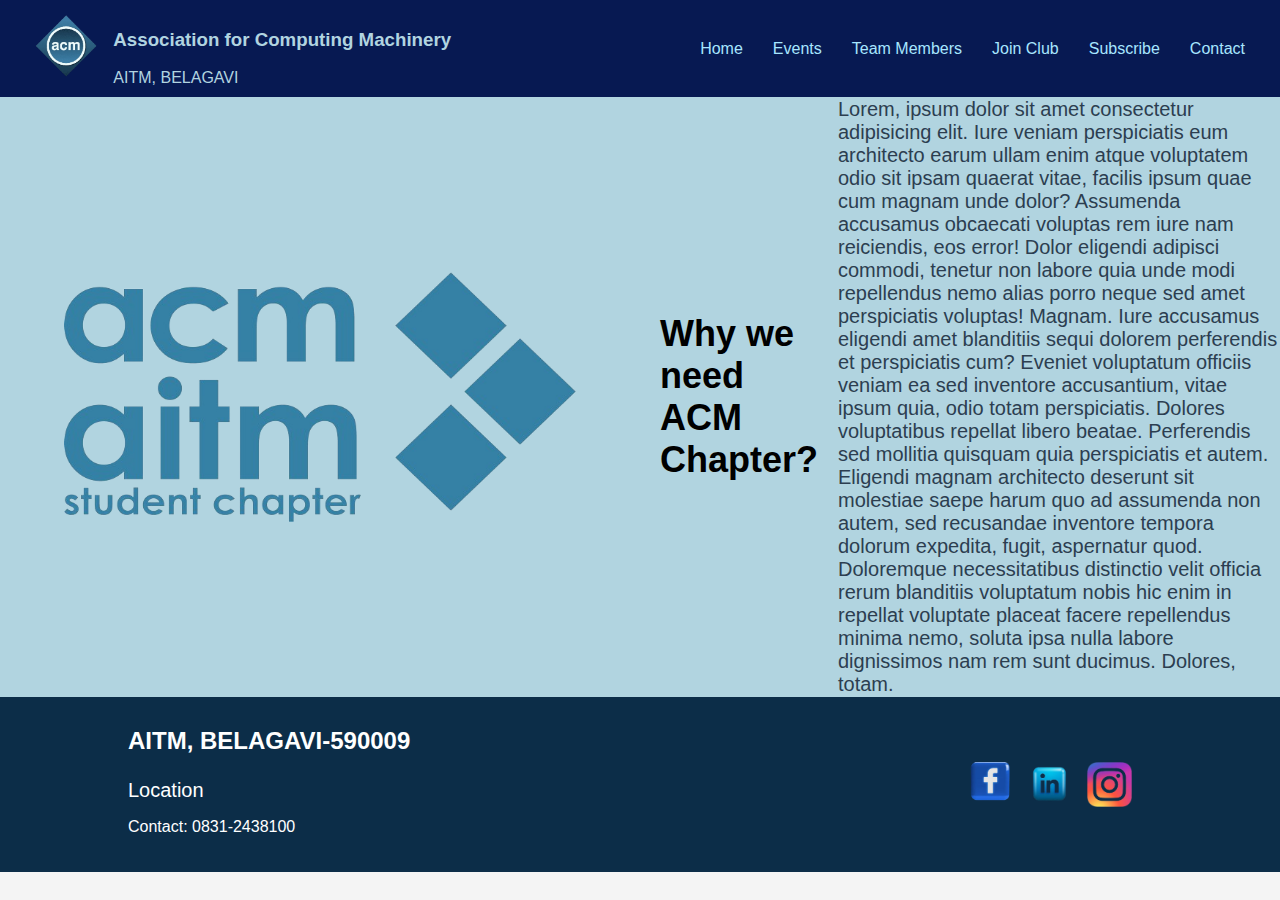
<file: index.html>
<!DOCTYPE html>
<html lang="en">
<head>
    <meta charset="UTF-8">
    <meta name="viewport" content="width=device-width, initial-scale=1.0">
    <title>AITM ACM Student Chapter</title>
    <link rel="stylesheet" href="style.css">
    <link rel="stylesheet" href="https://cdnjs.cloudflare.com/ajax/libs/font-awesome/6.5.2/css/all.min.css" integrity="sha512-SnH5WK+bZxgPHs44uWIX+LLJAJ9/2PkPKZ5QiAj6Ta86w+fsb2TkcmfRyVX3pBnMFcV7oQPJkl9QevSCWr3W6A==" crossorigin="anonymous" referrerpolicy="no-referrer" />
    
</head>
<body>
    <header>
    <nav class="navbar">
        <div class="navbar-logo">
            <a href="https://www.acm.org/"><img src="logo.png"></a>
            <div class="collegename"><h3>Association for Computing Machinery</h3>
            <p>AITM, BELAGAVI</p>
            </div>
        </div>
        <ul class="navbar-menu">
            <li><a href="index.html">Home</a></li>
            <li><a href="event.html">Events</a></li>
            <li><a href="team.html">Team Members</a></li>
            <li><a href="https://www.acm.org/">Join Club</a></li>
            <li><a href="subscribe.html"><i class="fa-solid fa-user"></i>Subscribe</a></li>
            <li><a href="contact.html">Contact<i class="fa-solid fa-phone-volume"></i></a></li>
           
        </ul>
    </nav>
    </header>  
    <main>
        <div class="index-container">
            <div class="left-side">
                <img src="12.png" alt="Side Image" class="side-image">
            </div>
            <div class="right-side">
                <h1 class="animated-heading">Why we need ACM Chapter?</h1>
                <p class="animated-content">Lorem, ipsum dolor sit amet consectetur adipisicing elit. Iure veniam perspiciatis eum architecto earum ullam enim atque voluptatem odio sit ipsam quaerat vitae, facilis ipsum quae cum magnam unde dolor?
                Assumenda accusamus obcaecati voluptas rem iure nam reiciendis, eos error! Dolor eligendi adipisci commodi, tenetur non labore quia unde modi repellendus nemo alias porro neque sed amet perspiciatis voluptas! Magnam.
                Iure accusamus eligendi amet blanditiis sequi dolorem perferendis et perspiciatis cum? Eveniet voluptatum officiis veniam ea sed inventore accusantium, vitae ipsum quia, odio totam perspiciatis. Dolores voluptatibus repellat libero beatae.
                Perferendis sed mollitia quisquam quia perspiciatis et autem. Eligendi magnam architecto deserunt sit molestiae saepe harum quo ad assumenda non autem, sed recusandae inventore tempora dolorum expedita, fugit, aspernatur quod.
                Doloremque necessitatibus distinctio velit officia rerum blanditiis voluptatum nobis hic enim in repellat voluptate placeat facere repellendus minima nemo, soluta ipsa nulla labore dignissimos nam rem sunt ducimus. Dolores, totam.</p>
            </div>
        </div>
    </main>
    <footer class="footer">
        <div class="footer-content">
            <div class="footer-left">
                <h3>AITM, BELAGAVI-590009</h3>
                <a href="https://www.google.com/maps/place/RFWF%2BPH7+Angadi+Institute+of+Technology+and+Management,+Savagaon+Road,+Belagavi,+Savgaon,+Karnataka+591108/data=!4m2!3m1!1s0x3bbf653f86391c41:0x6f90eeb682e03767?utm_source=mstt_1&entry=gps&coh=192189&g_ep=CAESCjExLjEyNC4xMDIYACCs3wEqSCw5NDIxMjQ5Niw5NDIwNzUwNiw5NDIwODUwNiw5NDIxNzUyMyw5NDIxODY1Myw0NzA4NzExOCw0NzA4NDM5Myw5NDIxMzIwMEICSU4%3D"><i class="fa-solid fa-location-dot"></i>Location</a>
                <p>Contact: 0831-2438100</p>
            </div>
            <div class="footer-right">
                <a href="https://www.facebook.com/aitmbgm" target="_blank" class="social-link">
                    <img src="file.png" alt="Facebook" class="social-icon" width="50px">
                </a>
                <a href="https://www.linkedin.com/in/angadi-institute-of-technology-and-management-belagavi-488231275?utm_source=share&utm_campaign=share_via&utm_content=profile&utm_medium=android_app" target="_blank" class="social-link">
                    <img src="linkedin.png" alt="LinkedIn" class="social-icon">
                </a>
                <a href="https://www.instagram.com/acmaitm?igsh=ZzBydmp0dXZzcXdo" target="_blank" class="social-link">
                    <img src="insta.png" alt="Instagram" class="social-icon">
                </a>
            </div>
        </div>
    </footer>
</body>
</html>
</file>
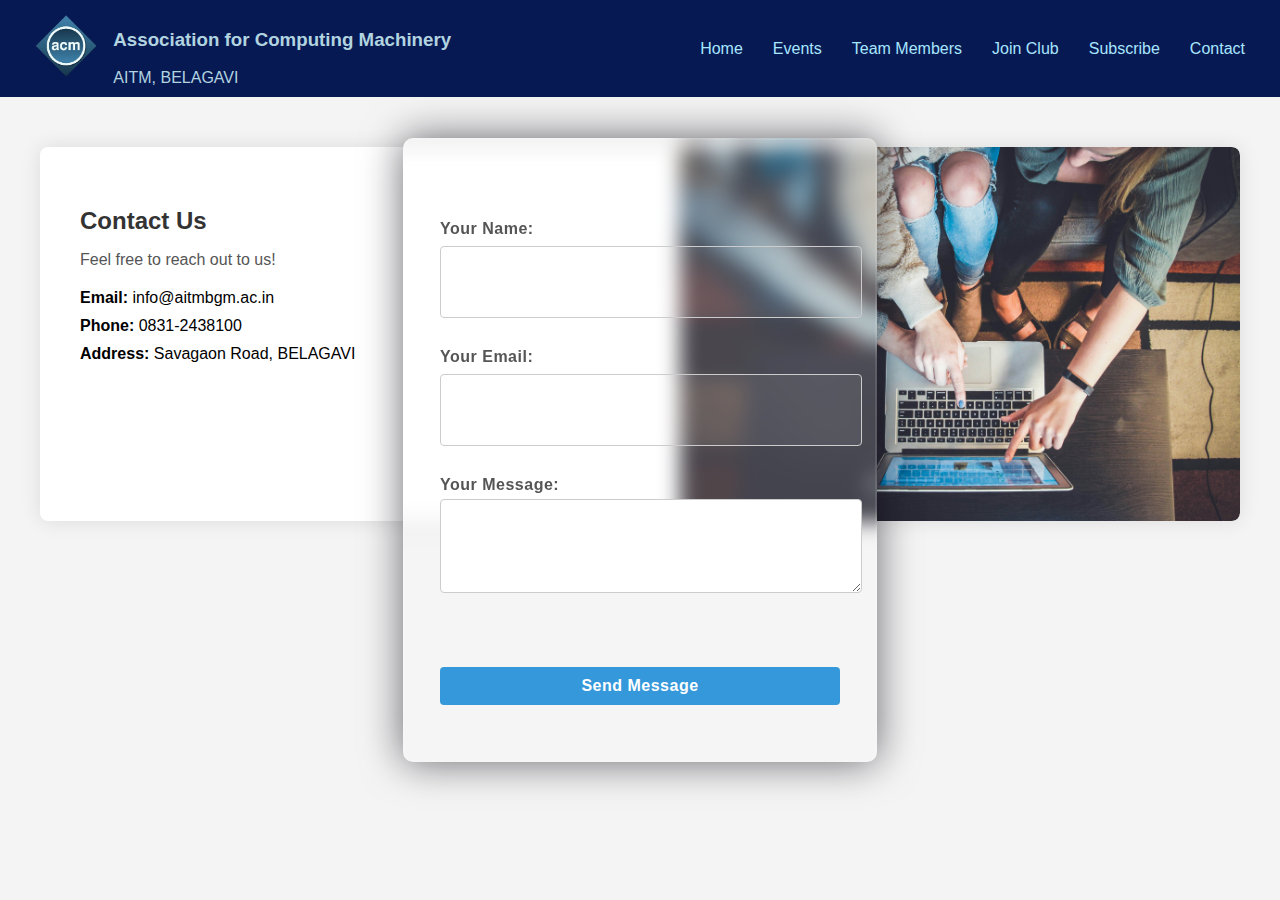
<file: contact.html>
<!DOCTYPE html>
<html lang="en">
<head>
    <meta charset="UTF-8">
    <meta name="viewport" content="width=device-width, initial-scale=1.0">
    <title>Contact Us</title>
    <link rel="stylesheet" href="style.css">
    <link rel="stylesheet" href="https://cdnjs.cloudflare.com/ajax/libs/font-awesome/6.5.2/css/all.min.css" integrity="sha512-SnH5WK+bZxgPHs44uWIX+LLJAJ9/2PkPKZ5QiAj6Ta86w+fsb2TkcmfRyVX3pBnMFcV7oQPJkl9QevSCWr3W6A==" crossorigin="anonymous" referrerpolicy="no-referrer" />
</head>
<body>
    <header>
        <nav class="navbar">
            <div class="navbar-logo">
                <a href="https://www.acm.org/"><img src="logo.png"></a>
                <div class="collegename"><h3>Association for Computing Machinery</h3>
                <p>AITM, BELAGAVI</p>
                </div>
            </div>
            <ul class="navbar-menu">
                <li><a href="index.html">Home</a></li>
                <li><a href="event.html">Events</a></li>
                <li><a href="team.html">Team Members</a></li>
                <li><a href="https://www.acm.org/">Join Club</a></li>
                <li><a href="subscribe.html"><i class="fa-solid fa-user"></i>  Subscribe</a></li>
                <li><a href="contact.html">Contact<i class="fa-solid fa-phone-volume"></i></a></li>
               
            </ul>
        </nav>
        </header>  
    <div class="contact-section">
        <div class="contact-content">
            <div class="contact-info">
                <h2>Contact Us</h2>
                <p>Feel free to reach out to us!</p>
                <ul>
                    <li><strong>Email:</strong> info@aitmbgm.ac.in</li>
                    <li><strong>Phone:</strong> 0831-2438100</li>
                    <li><strong>Address:</strong> Savagaon Road, BELAGAVI</li>
                </ul>
            </div>
            <div class="contact-form">
                <form id="contactForm">
                    <div class="form-group">
                        <label for="name">Your Name:</label>
                        <input type="text" id="name" name="name" required>
                    </div>
                    <div class="form-group">
                        <label for="email">Your Email:</label>
                        <input type="email" id="email" name="email" required>
                    </div>
                    <div class="form-group">
                        <label for="message">Your Message:</label>
                        <textarea id="message" name="message" rows="4" required></textarea>
                    </div>
                    <button type="submit">Send Message</button>
                </form>
            </div>
        </div>
        <div class="contact-image">
            <img src="group1.jpg" alt="Contact Image">
        </div>
    </div>
    <script src="script.js"></script>
</body>
</html>
</file>
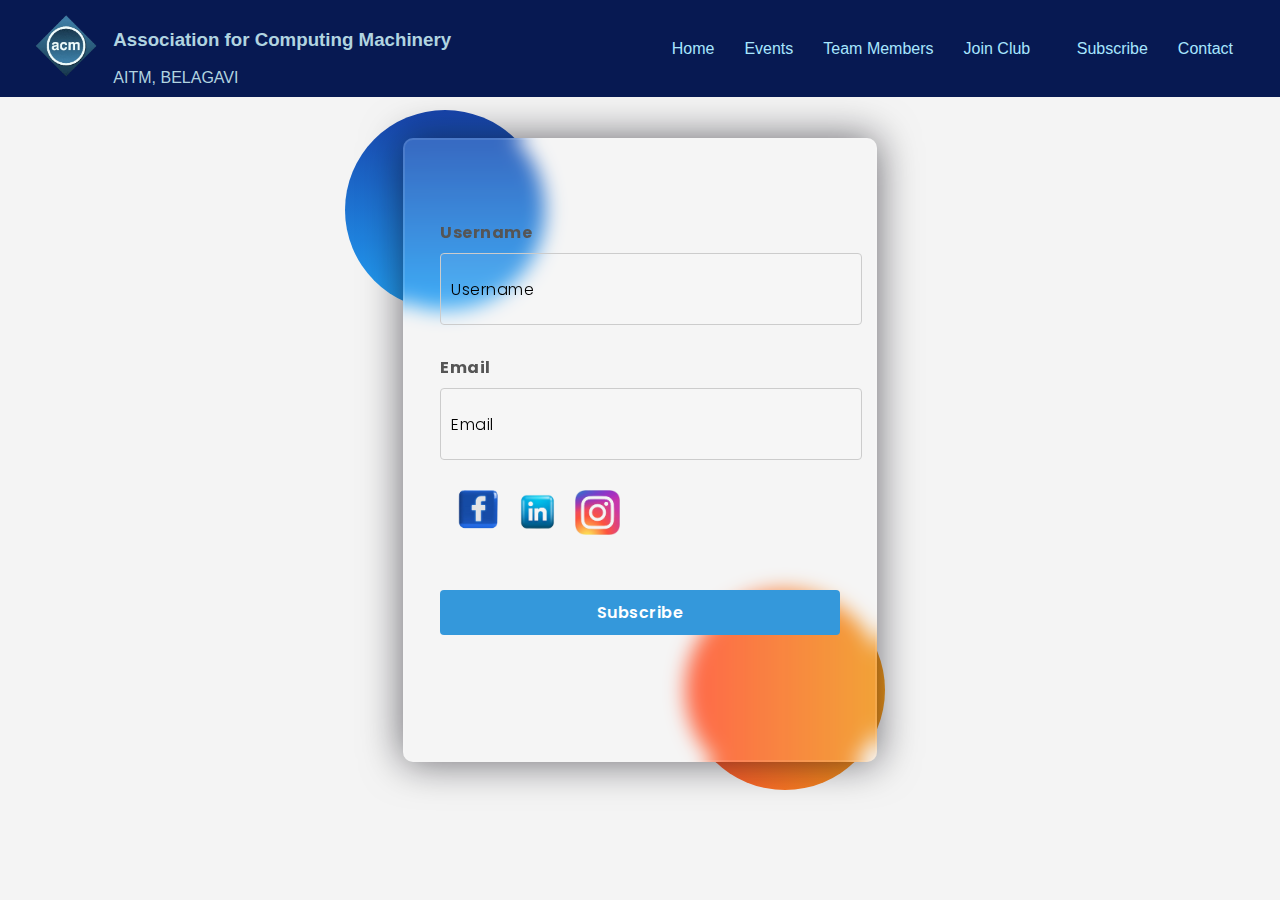
<file: subscribe.html>
<!DOCTYPE html>
<html lang="en">
<head>
    <meta charset="UTF-8">
    <title>Glassmorphism Login and Signup Form</title>
    <link rel="preconnect" href="https://fonts.gstatic.com">
    <link rel="stylesheet" href="https://cdnjs.cloudflare.com/ajax/libs/font-awesome/5.15.4/css/all.min.css">
    <link href="https://fonts.googleapis.com/css2?family=Poppins:wght@300;500;600&display=swap" rel="stylesheet">
    <link rel="stylesheet" href="style.css">
    <link rel="stylesheet" href="https://cdnjs.cloudflare.com/ajax/libs/font-awesome/6.5.2/css/all.min.css" integrity="sha512-SnH5WK+bZxgPHs44uWIX+LLJAJ9/2PkPKZ5QiAj6Ta86w+fsb2TkcmfRyVX3pBnMFcV7oQPJkl9QevSCWr3W6A==" crossorigin="anonymous" referrerpolicy="no-referrer" />
</head>
<body>
    <header>
        <nav class="navbar">
            <div class="navbar-logo">
                <a href="https://www.acm.org/"><img src="logo.png"></a>
                <div class="collegename"><h3>Association for Computing Machinery</h3>
                <p>AITM, BELAGAVI</p>
                </div>
            </div>
            <ul class="navbar-menu">
                <li><a href="index.html">Home</a></li>
                <li><a href="event.html">Events</a></li>
                <li><a href="team.html">Team Members</a></li>
                <li><a href="https://www.acm.org/">Join Club</a></li>
                <li><a href="subscribe.html"><i class="fa-solid fa-user"></i>  Subscribe</a></li>
                <li><a href="contact.html">Contact<i class="fa-solid fa-phone-volume"></i></a></li>
               
            </ul>
        </nav>
        </header>  
    <div class="background">
        <div class="shape"></div>
        <div class="shape"></div>
    </div>
    <div class="locontainer">
        <div class="form-container" id="formContainer">
            
            <div class="form-box signup-box" id="signupBox">
                <form id="signupForm">
                    <label for="signupUsername">Username</label>
                    <input type="text" placeholder="Username" id="signupUsername" required>

                    <label for="signupEmail">Email</label>
                    <input type="email" placeholder="Email" id="signupEmail" required>

                    <label for="signupPassword"> <div class="footer-right">
                        <a href="https://www.facebook.com/aitmbgm" target="_blank" class="social-link">
                            <img src="file.png" alt="Facebook" class="social-icon" width="50px">
                        </a>
                        <a href="https://www.linkedin.com/in/angadi-institute-of-technology-and-management-belagavi-488231275?utm_source=share&utm_campaign=share_via&utm_content=profile&utm_medium=android_app" target="_blank" class="social-link">
                            <img src="linkedin.png" alt="LinkedIn" class="social-icon">
                        </a>
                        <a href="https://www.instagram.com/acmaitm?igsh=ZzBydmp0dXZzcXdo" target="_blank" class="social-link">
                            <img src="insta.png" alt="Instagram" class="social-icon">
                        </a>
                    </div></label>
                    <!-- <input type="password" placeholder="Password" id="signupPassword" required> -->

                    <button type="submit">Subscribe</button>
                </form>
            </div>
        </div>
    </div>
    <script src="scripts.js"></script>
</body>
</html>
</file>
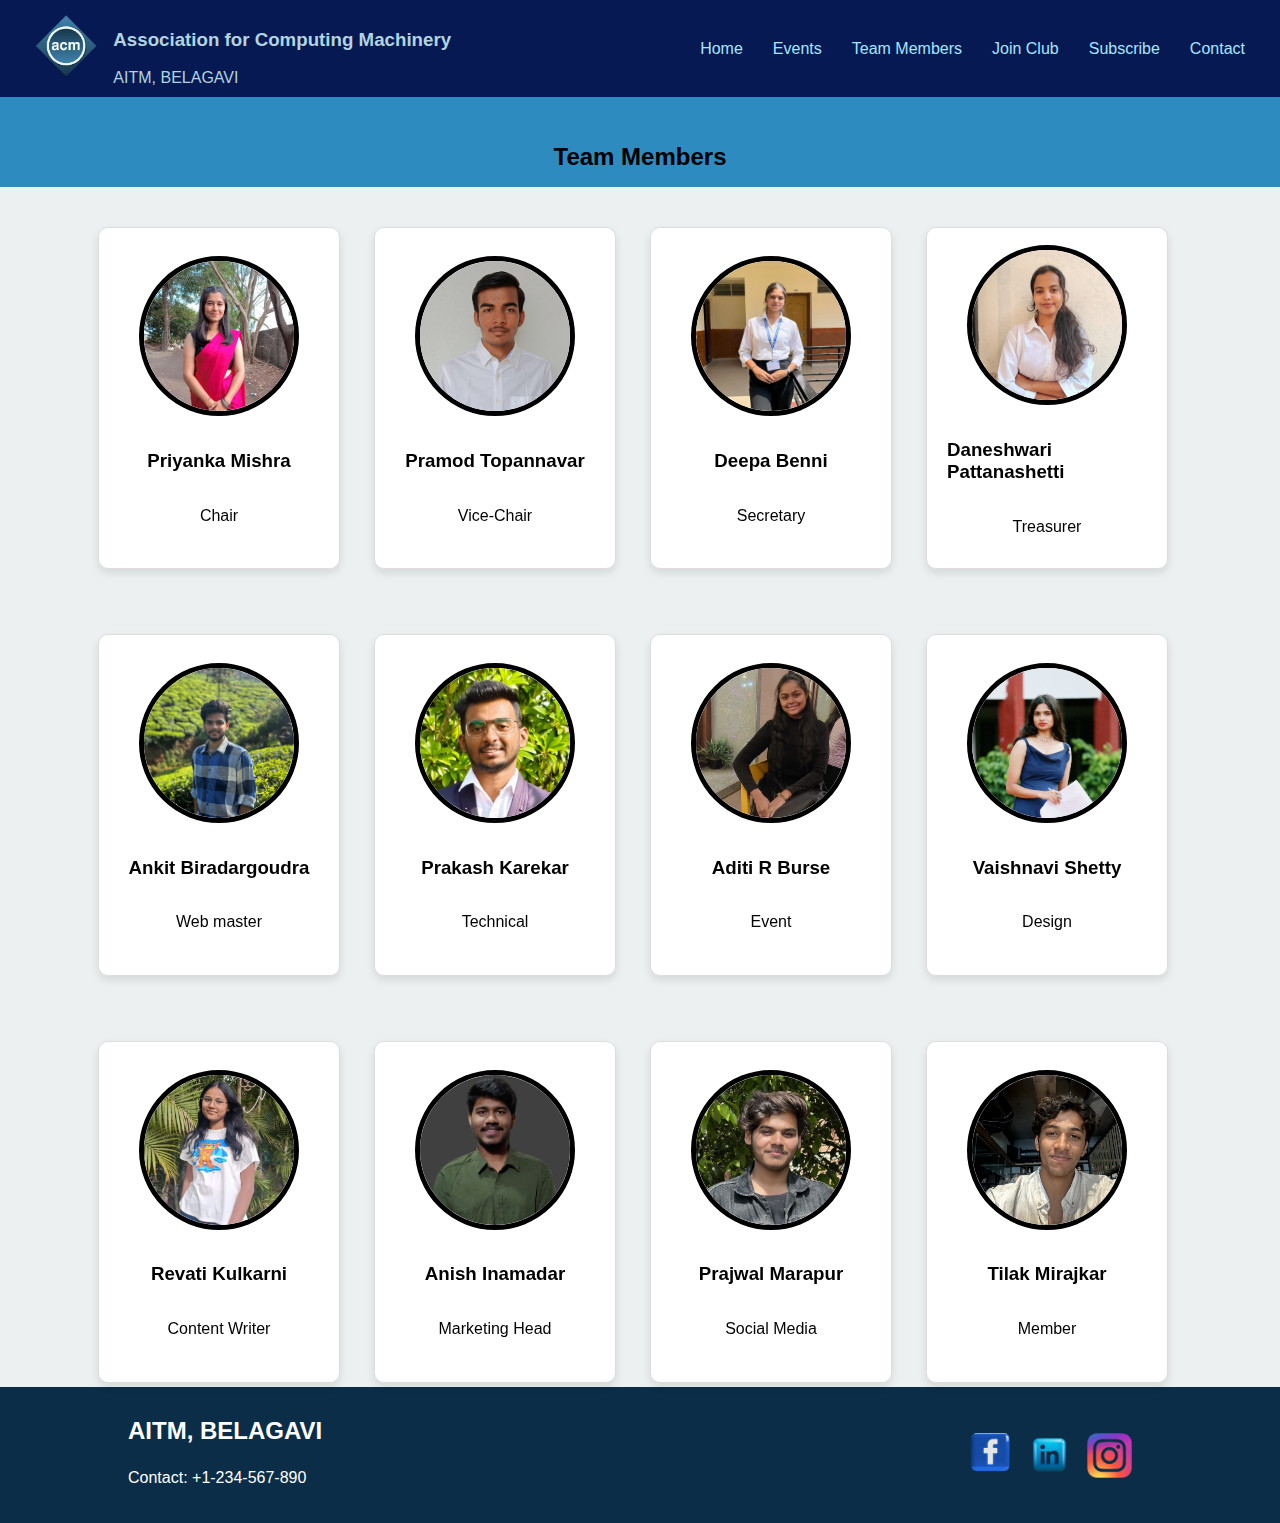
<file: team.html>
<!DOCTYPE html>
<html lang="en">
<head>
  <meta charset="UTF-8">
  <meta name="viewport" content="width=device-width, initial-scale=1.0">
  <link rel="stylesheet" href="style.css">
  <link rel="page" href="index.html">
  <link rel="stylesheet" href="https://cdnjs.cloudflare.com/ajax/libs/font-awesome/6.5.2/css/all.min.css" integrity="sha512-SnH5WK+bZxgPHs44uWIX+LLJAJ9/2PkPKZ5QiAj6Ta86w+fsb2TkcmfRyVX3pBnMFcV7oQPJkl9QevSCWr3W6A==" crossorigin="anonymous" referrerpolicy="no-referrer" />
  <title>Team Member</title>
</head>
<body>
  <header>
    <nav class="navbar">
        <div class="navbar-logo">
            <a href="https://www.acm.org/"><img src="logo.png"></a>
            <div class="collegename"><h3>Association for Computing Machinery</h3>
            <p>AITM, BELAGAVI</p>
            </div>
        </div>
        <ul class="navbar-menu">
            <li><a href="index.html">Home</a></li>
            <li><a href="event.html">Events</a></li>
            <li><a href="team.html">Team Members</a></li>
            <li><a href="https://www.acm.org/">Join Club</a></li>
            <li><a href="subscribe.html"><i class="fa-solid fa-user"></i>  Subscribe</a></li>
            <li><a href="contact.html">Contact<i class="fa-solid fa-phone-volume"></i></a></li>
           
        </ul>
    </nav>
    </header>  
  <div class="hero-sec">
    <h2>
      Team Members
    </h2>
  </div>
    <div class="team-container">
      <div class="card">
        <div class="card-content">
          <div class="card-front">
            <img src="priyanka .jpg" alt="Team Member 1">
            <h3>Priyanka Mishra</h3>
            <p>Chair</p>
          </div>
          <div class="card-back">
            <h3>Priyanka Mishra</h3>
            <p>John is an experienced project manager with a passion for technology and innovation.</p>
          </div>
        </div>
      </div>
      <div class="card">
        <div class="card-content">
          <div class="card-front">
            <img src="pramod.jpg" alt="Team Member 2">
            <h3>Pramod Topannavar</h3>
            <p>Vice-Chair</p>
          </div>
          <div class="card-back">
            <h3>Pramod Topannavar</h3>
            <p>Jane is a skilled developer who specializes in front-end technologies and UX design.</p>
          </div>
        </div>
      </div>
      <div class="card">
        <div class="card-content">
          <div class="card-front">
            <img src="Deepa.jpg" alt="Team Member 2">
            <h3>Deepa Benni</h3>
            <p>Secretary</p>
          </div>
          <div class="card-back">
            <h3>Deepa Benni</h3>
            <p>Jane is a skilled developer who specializes in front-end technologies and UX design.</p>
          </div>
        </div>
      </div>
      <div class="card">
        <div class="card-content">
          <div class="card-front">
            <img src="Daneshwari.jpg" alt="Team Member 2">
            <h3>Daneshwari Pattanashetti</h3>
            <p>Treasurer</p>
          </div>
          <div class="card-back">
            <h3>Daneshwari Pattanashetti</h3>
            <p>Jane is a skilled developer who specializes in front-end technologies and UX design.</p>
          </div>
        </div>
      </div>
      <div class="card">
        <div class="card-content">
          <div class="card-front">
            <img src="ankit.jpg" alt="Team Member 2">
            <h3>Ankit Biradargoudra</h3>
            <p>Web master</p>
          </div>
          <div class="card-back">
            <h3>Ankit Biradargoudra</h3>
            <p>Jane is a skilled developer who specializes in front-end technologies and UX design.</p>
          </div>
        </div>
      </div>
      <div class="card">
        <div class="card-content">
          <div class="card-front">
            <img src="prakash_k.jpg" alt="Team Member 2">
            <h3>Prakash Karekar</h3>
            <p>Technical</p>
          </div>
          <div class="card-back">
            <h3>Prakash Karekar</h3>
            <p>Jane is a skilled developer who specializes in front-end technologies and UX design.</p>
          </div>
        </div>
      </div>
      <div class="card">
        <div class="card-content">
          <div class="card-front">
            <img src="aditi.jpg" alt="Team Member 2">
            <h3>Aditi R Burse</h3>
            <p>Event</p>
          </div>
          <div class="card-back">
            <h3>Aditi R Burse</h3>
            <p>Jane is a skilled developer who specializes in front-end technologies and UX design.</p>
          </div>
        </div>
      </div>
      <div class="card">
        <div class="card-content">
          <div class="card-front">
            <img src="vaishnavi.jpg" alt="Team Member 2">
            <h3>Vaishnavi Shetty</h3>
            <p>Design</p>
          </div>
          <div class="card-back">
            <h3>Vaishnavi Shetty</h3>
            <p>Jane is a skilled developer who specializes in front-end technologies and UX design</p>
          </div>
        </div>
      </div>
      <div class="card">
        <div class="card-content">
          <div class="card-front">
            <img src="revati.jpg" alt="Team Member 2">
            <h3>Revati Kulkarni</h3>
            <p>Content Writer</p>
          </div>
          <div class="card-back">
            <h3>Revati Kulkarni</h3>
            <p>Jane is a skilled developer who specializes in front-end technologies and UX design</p>
          </div>
        </div>
      </div>
      <div class="card">
        <div class="card-content">
          <div class="card-front">
            <img src="anish.jpg" alt="Team Member 2">
            <h3>Anish Inamadar</h3>
            <p>Marketing Head</p>
          </div>
          <div class="card-back">
            <h3>Anish Inamadar</h3>
            <p>Jane is a skilled developer who specializes in front-end technologies and UX design</p>
          </div>
        </div>
      </div>
      <div class="card">
        <div class="card-content">
          <div class="card-front">
            <img src="prajwal.jpg" alt="Team Member 2">
            <h3>Prajwal Marapur</h3>
            <p>Social Media</p>
          </div>
          <div class="card-back">
            <h3>Prajwal Marapur</h3>
            <p>Jane is a skilled developer who specializes in front-end technologies and UX design</p>
          </div>
        </div>
      </div>
      <div class="card">
        <div class="card-content">
          <div class="card-front">
            <img src="tilak.jpg" alt="Team Member 2">
            <h3>Tilak Mirajkar</h3>
            <p>Member</p>
          </div>
          <div class="card-back">
            <h3>Tilak Mirajkar</h3>
            <p>Jane is a skilled developer who specializes in front-end technologies and UX design</p>
          </div>
        </div>
      </div>
    </div>
    <footer class="footer">
      <div class="footer-content">
          <div class="footer-left">
              <h3>AITM, BELAGAVI</h3>
              <p>Contact: +1-234-567-890</p>
          </div>
          <div class="footer-right">
              <a href="https://www.facebook.com/aitmbgm" target="_blank" class="social-link">
                  <img src="file.png" alt="Facebook" class="social-icon" width="50px">
              </a>
              <a href="https://www.linkedin.com/in/angadi-institute-of-technology-and-management-belagavi-488231275?utm_source=share&utm_campaign=share_via&utm_content=profile&utm_medium=android_app" target="_blank" class="social-link">
                  <img src="linkedin.png" alt="LinkedIn" class="social-icon">
              </a>
              <a href="https://www.instagram.com/acmaitm?igsh=ZzBydmp0dXZzcXdo" target="_blank" class="social-link">
                  <img src="insta.png" alt="Instagram" class="social-icon">
              </a>
          </div>
      </div>
  </footer>
 
</body>
</html>
</file>
<file: style.css>
body {
    margin: 0;
    font-family: Arial, Helvetica, sans-serif;
    background-color: #f4f4f4;
}
 /* navbar css code start */
.navbar {
    display: flex;
    justify-content: space-between;
    align-items: center;
    background-color:  #071952;
    padding: 10px 20px;
    position: relative;
    z-index: 1000;
    animation: slideDown 0.6s ease-in-out;
}

.navbar-logo  {
    display: flex;
    align-items: center;
    color: #B1D4E0;
    text-decoration: none;
}
.collegename{
    padding: 0;
    display: block;
    margin: 0;
}
.navbar-logo img {
    height: 65px;
    animation: pulse 2s infinite;
}
.navbar-logo P{
    font-size: 16PX ;
    display: block;
    margin: 0;
    padding: 0;
    align-items: center;
}

.navbar-menu {
    list-style: none;
    display: flex;
    margin: 0;
    padding: 0;
}

.navbar-menu li {
    margin: 0 15px;
}

.navbar-menu a {
    color: #A7E6FF;
    text-decoration: none;
    font-size: 16px;
    position: relative;
    padding: 5px 0;
    transition: color 0.3s ease-in-out;
}

.navbar-menu a::after {
    content: '';
    display: block;
    width: 0;
    height: 2px;
    background: #ff6347;
    transition: width 0.3s ease-in-out;
    position: absolute;
    bottom: 0;
    left: 0;
}

.navbar-menu a:hover::after {
    width: 100%;
}

.navbar-menu a:hover {
    color: #ff6347;
}


@keyframes slideDown {
    0% {
        transform: translateY(-100%);
        opacity: 0;
    }
    100% {
        transform: translateY(0);
        opacity: 1;
    }
}

@keyframes pulse {
    0% {
        transform: scale(1);
    }
    50% {
        transform: scale(1.1);
    }
    100% {
        transform: scale(1);
    }
}

@media (max-width: 768px) {
    .navbar {
        flex-direction: column;
        padding: 10px;
    }

    .navbar-logo {
        margin-bottom: 10px;
    }

    .navbar-menu {
        flex-direction: column;
     width: 100%;
    }

    .navbar-menu li {
        margin: 10px 0;
        flex-direction: row;

    }
}
/* Navbar css ends here */
/* home page css start */


.index-container{
    display: flex;
    width: 100%;
    height: 600px;
    background-color:#B1D4E0;
    box-shadow: 0 0 20px rgba(0, 0, 0, 0.1);
}

.left-side, .right-side {
    width: 50%;
    display: flex;
    justify-content: center;
    align-items: center;
    overflow: hidden;
}
.right-side{
    display: flex;
}

.side-image {
    width: 80%;
    height: 250px;
    animation: slideInLeft 3s ease-in-out ; 
}
.animated-heading {
    font-size: 36px;
    margin:20px;
    animation: slideInRight 4s ease-in-out;   
}
.animated-content {
    font-size: 20px;
    color:#2c3e50;
    animation: fadeIn 1.5s ease-in-out;
}
@keyframes slideInLeft {
    from {
        transform: translateX(-100%);
        opacity: 0;
    }
    to {
        transform: translateX(0);
        opacity: 2;
    }
}

@keyframes slideInRight {
    from {
        transform: translateX(100%);
        opacity: 0;
    }
    to {
        transform: translateX(0);
        opacity: 0.5;
    }
}

@keyframes fadeIn {
    from {
        opacity: 0;
    }
    to {
        opacity: 1;
    }
}
/* end of home page */
/* footer css start */
.footer {
    background-color: #0C2D48;
    color: #fff;
    padding: 20px 0;
    display: flex;
    justify-content: center;
    align-items: center;
    padding-top: 20px;
}

.footer-content {
    display: flex;
    justify-content: space-between;
    align-items: center;
    width: 80%;
}

.footer-left h3 {
    margin-top: 10px;
    font-size: 24px;
}
.footer-left a{
    margin-top: 10px;
    font-size: 20px;
    color: white;
    text-decoration: none;
}

.footer-left p {
    margin-top: 5px 0 0;
    font-size: 16px;
}

.footer-right {
    display: flex;
    align-items: center;
    margin-right: 20px;
}

.social-link {
    margin-left: 15px;
   
}

.social-icon {
    width: 45px;
    height: 45px;
    transition: transform 0.3s ease-in-out;
     display: flex;
    justify-content: center;
    align-items: center;
}

.social-link:hover .social-icon {
    transform: scale(1.3);
}
/* footer css end */
/* css for the event.html */
.evncontainer {
    width: 100%;
    height: auto;
    margin: 0; 
    padding: 0;
    background-color: #B1D4E0;
}
.events-title {
    display: flex;
    position: center;
    justify-content: center;
    text-align: center;
    font-size: 2em;
    margin-bottom: 20px;
    color: #071952;
}
.timeline {
    position: relative;
    margin:0 ;
    padding: 0;
    list-style: none;
    justify-content: center;
}
.timeline:before {
    content: '';
    position: absolute;
    left: 50%;
    top: 0;
    bottom: 0;
    width: 2px;
    background: #0C2D48;
    transform: translateX(-50%);
}
.timeline-item {
    position: relative;
    margin: 20px 0;
    width: 50%;
    padding: 20px;
    box-sizing: border-box;
}
.timeline-item:nth-child(odd) {
    left: 0;
}
.timeline-item:nth-child(even) {
    left: 50%;
}
.timeline-item-content {
    background: #333;
    padding: 20px;
    border-radius: 6px;
    position: relative;
}
.timeline-item-content:before {
    content: '';
    position: absolute;
    top: 20px;
    width: 20px;
    height: 20px;
    background: #61dafb;
    border-radius: 50%;
    box-shadow: 0 0 0 4px #121212;
    left: -30px;
    transform: translateX(-50%);
}
.timeline-item:nth-child(even) .timeline-item-content:before {
    left: auto;
    right: -30px;
}
.timeline-item-title {
    font-size: 1.5em;
    margin-bottom: 10px;
}
.timeline-item-date {
    font-size: 0.9em;
    color: #bbb;
    margin-bottom: 10px;
}
.timeline-item-description {
    margin-bottom: 10px;
}
.timeline-item img {
    max-width: 100%;
    border-radius: 6px;
}
/* event.html end of css */
/* team member code of css start*/

.hero-sec{
    background-color: #2E8BC0;
    height: 60px;
    display: flex;
    justify-content: center;
    align-items: center;
    text-align: center;
    padding-top: 30px;
}

.team-container {
    display: flex;
    flex-wrap: wrap;
    gap: 20px;
    justify-content: center;
    background-color: #ecf0f1;
    height: 1200px;
  }
  
  .card {
    perspective: 1000px;
    width: 20%;
    padding-top: 20px;
    margin-top: 20px;
  }
  
  .card-content {
    position: relative;
    width: 200px;
    height: 300px;
    transform-style: preserve-3d;
    transition: transform 0.6s;
  }
  
  .card:hover .card-content {
    transform: rotateY(180deg);
  }
  
  .card-front, .card-back {
    position: absolute;
    width: 100%;
    height: 100%;
    backface-visibility: hidden;
    border: 1px solid #ddd;
    box-shadow: 0 4px 8px rgba(0,0,0,0.1);
    border-radius: 10px;
    overflow: hidden;
  }
  
  .card-front {
    background-color: #fff;
    display: flex;
    flex-direction: column;
    align-items: center;
    justify-content: center;
    padding: 20px;
  }
  
  .card-front img {
    width: 150px;
    height: 150px;
    border: 5px solid black;
    border-radius: 50%;
    object-fit: cover;
    margin-bottom: 15px;
  }
  
  .card-back {
    background-color: #2980b9;
    color: white;
    transform: rotateY(180deg);
    display: flex;
    flex-direction: column;
    align-items: center;
    justify-content: center;
    padding: 20px;
    border: 5px solid transparent;
    animation: borderAnimation 5s linear infinite;
  }
  
  

@keyframes borderAnimation {
    0% {
      border-color: #ff0000;
    }
    25% {
      border-color: #ff8000;
    }
    50% {
      border-color: #ffff00;
    }
    75% {
      border-color: #80ff00;
    }
    100% {
      border-color: #00ff00;
    }
  }
/* team member css code end */





  /* subscribe page css  start*/
  .background {
    width: 430px;
    height: 520px;
    position: absolute;
    transform: translate(-50%, -50%);
    left: 50%;
    top: 50%;
}

.background .shape {
    height: 200px;
    width: 200px;
    position: absolute;
    border-radius: 50%;
}

.shape:first-child {
    background: linear-gradient(#1845ad, #23a2f6);
    left: -80px;
    top: -80px;
}

.shape:last-child {
    background: linear-gradient(to right, #ff512f, #f09819);
    right: -30px;
    bottom: -80px;
}

/* Form styling */
form {
    height: 520px;
    width: 400px;
    background-color: rgba(255, 255, 255, 0.13);
    position: absolute;
    transform: translate(-50%, -50%);
    top: 50%;
    left: 50%;
    border-radius: 10px;
    backdrop-filter: blur(10px);
    border: 2px solid rgba(255, 255, 255, 0.1);
    box-shadow: 0 0 40px rgba(8, 7, 16, 0.6);
    padding: 50px 35px;
}

form * {
    font-family: 'Poppins', sans-serif;
    color: #ffffff;
    letter-spacing: 0.5px;
    outline: none;
    border: none;
}

form h3 {
    font-size: 32px;
    font-weight: 500;
    line-height: 42px;
    text-align: center;
}

label {
    display: block;
    margin-top: 30px;
    font-size: 16px;
    font-weight: 500;
}

input {
    display: block;
    height: 50px;
    width: 100%;
    background-color: rgba(255, 255, 255, 0.07);
    border-radius: 3px;
    padding: 0 10px;
    margin-top: 8px;
    font-size: 14px;
    font-weight: 300;
    color: black;
}

::placeholder {
    color: black;
}

button {
    margin-top: 50px;
    width: 100%;
    background-color: #ffffff;
    color: #080710;
    padding: 15px 0;
    font-size: 18px;
    font-weight: 600;
    border-radius: 5px;
    cursor: pointer;
}

/* Social media section */
.social {
    margin-top: 30px;
    display: flex;
}

.social div {
    width: 150px;
    border-radius: 3px;
    padding: 5px 10px 10px 5px;
    background-color: rgba(255, 255, 255, 0.27);
    color: #eaf0fb;
    text-align: center;
    transition: background-color 0.3s ease;
}

.social div:hover {
    background-color: rgba(255, 255, 255, 0.47);
}

.social .fb {
    margin-left: 25px;
}

.social i {
    margin-right: 4px;
}

/* Mobile responsive styling */
/* @media (max-width: 768px) {
    .background {
        width: 90%;
        height: auto;
        left: 50%;
        top: 20%;
        transform: translate(-50%, -20%);
    }

    form {
        width: 90%;
        height: auto;
        padding: 30px 20px;
        top: 40%;
    }

    form h3 {
        font-size: 24px;
        line-height: 32px;
    }

    label {
        font-size: 14px;
        margin-top: 20px;
    }

    input, button {
        height: 40px;
        font-size: 14px;
    }

    .social {
        flex-direction: column;
    }

    .social div {
        width: 100%;
        margin-bottom: 10px;
    }

    .social .fb {
        margin-left: 0;
    }
} */

/* subscribe css end */
/* css of contact us start */
.contact-section {
    display: flex;
    flex-wrap: wrap;
    max-width: 1200px;
    margin: 50px auto;
    background-color: #ffffff;
    border-radius: 8px;
    box-shadow: 0 0 20px rgba(0, 0, 0, 0.1);
    overflow: hidden;
}

.contact-content {
    flex: 1;
    padding: 40px;
}

.contact-info h2 {
    color: #333333;
    margin-bottom: 10px;
}

.contact-info p {
    color: #555555;
    margin-bottom: 20px;
}

.contact-info ul {
    list-style-type: none;
    padding: 0;
}

.contact-info ul li {
    margin-bottom: 10px;
}

.contact-form {
    max-width: 400px;
    margin: 0 auto;
}

.form-group {
    margin-bottom: 20px;
}

label {
    display: block;
    font-weight: bold;
    margin-bottom: 5px;
    color: #555555;
}

input[type="text"],
input[type="email"],
textarea {
    width: 100%;
    padding: 10px;
    font-size: 1em;
    border: 1px solid #cccccc;
    border-radius: 4px;
    transition: border-color 0.3s ease;
    color: #080710;
}

input[type="text"]:focus,
input[type="email"]:focus,
textarea:focus {
    outline: none;
    border-color: #3498db;
}

button {
    width: 100%;
    padding: 10px;
    background-color: #3498db;
    color: #ffffff;
    border: none;
    border-radius: 4px;
    cursor: pointer;
    font-size: 1em;
    transition: background-color 0.3s ease;
}

button:hover {
    background-color: #2980b9;
}

.contact-image {
    flex: 1;
    overflow: hidden;
}

.contact-image img {
    width: 100%;
    display: block;
    border-top-right-radius: 8px;
    border-bottom-right-radius: 8px;
}

@media (max-width: 768px) {
    .contact-section {
        flex-direction: column;
        margin: 20px;
        padding-top: 500px; /* Adjust this value as needed */
    }

    .contact-image {
        order: -1;
    }

    .contact-image img {
        border-top-right-radius: 0;
        border-bottom-right-radius: 0;
        border-top-left-radius: 8px;
    }

    .contact-content {
        padding: 20px;
        width: 100%;
    }

    .contact-form {
        width: 100%;
        max-width: none;
        margin: 0;
    }
    .contactForm{
        width: 100%;
        margin-top: 150px;
    }
    .form-group {
        margin-bottom: 15px;
    }

    label {
        margin-bottom: 8px;
        font-size: 14px;
    }

    input[type="text"],
    input[type="email"],
    textarea {
        padding: 8px;
        font-size: 14px;
    }

    button {
        padding: 15px;
    }
}
/* @media (max-width: 768px) {
    .contact-section {
        flex-direction: column;
    }

    .contact-image {
        order: -1;
    }

    .contact-image img {
        border-top-right-radius: 0;
        border-bottom-right-radius: 0;
        border-top-left-radius: 8px;
    }

    .contact-content {
        padding: 20px;
    }

    .contact-form {
        width: 100%;
        max-width: none;
    }

    button {
        padding: 15px;
    }
} */
/* contact.html end  */

/* for mobile responsive */
/* Existing CSS Code ... */

/* Mobile responsive styling */
@media (max-width: 768px) {
    .navbar {
        flex-direction: column;
        padding: 10px;
    }

    .navbar-logo {
        margin-bottom: 10px;
    }

    .navbar-menu {
        flex-direction: column;
    }

    .navbar-menu li {
        margin: 10px 0;
    }

    .index-container {
        flex-direction: column;
        height: auto;
    }

    .left-side, .right-side {
        width: 100%;
    }

    .footer-content {
        flex-direction: column;
        align-items: center;
    }

    .footer-left, .footer-right {
        margin-bottom: 20px;
    }

    .evncontainer {
        padding: 20px;
    }

    .timeline-item {
        width: 100%;
        left: 0 !important;
    }

    .timeline-item:nth-child(even) {
        left: 0 !important;
    }

    .team-container {
        flex-direction: column;
        height: auto;
    }

    .card {
        width: 80%;
    }

    .contact-section {
        flex-direction: column;
    }

    .contact-image {
        order: -1;
    }

    .contact-content {
        padding: 20px;
    }

    .contact-form {
        width: 100%;
        max-width: none;
    }

    button {
        padding: 15px;
    }
}
</file>
